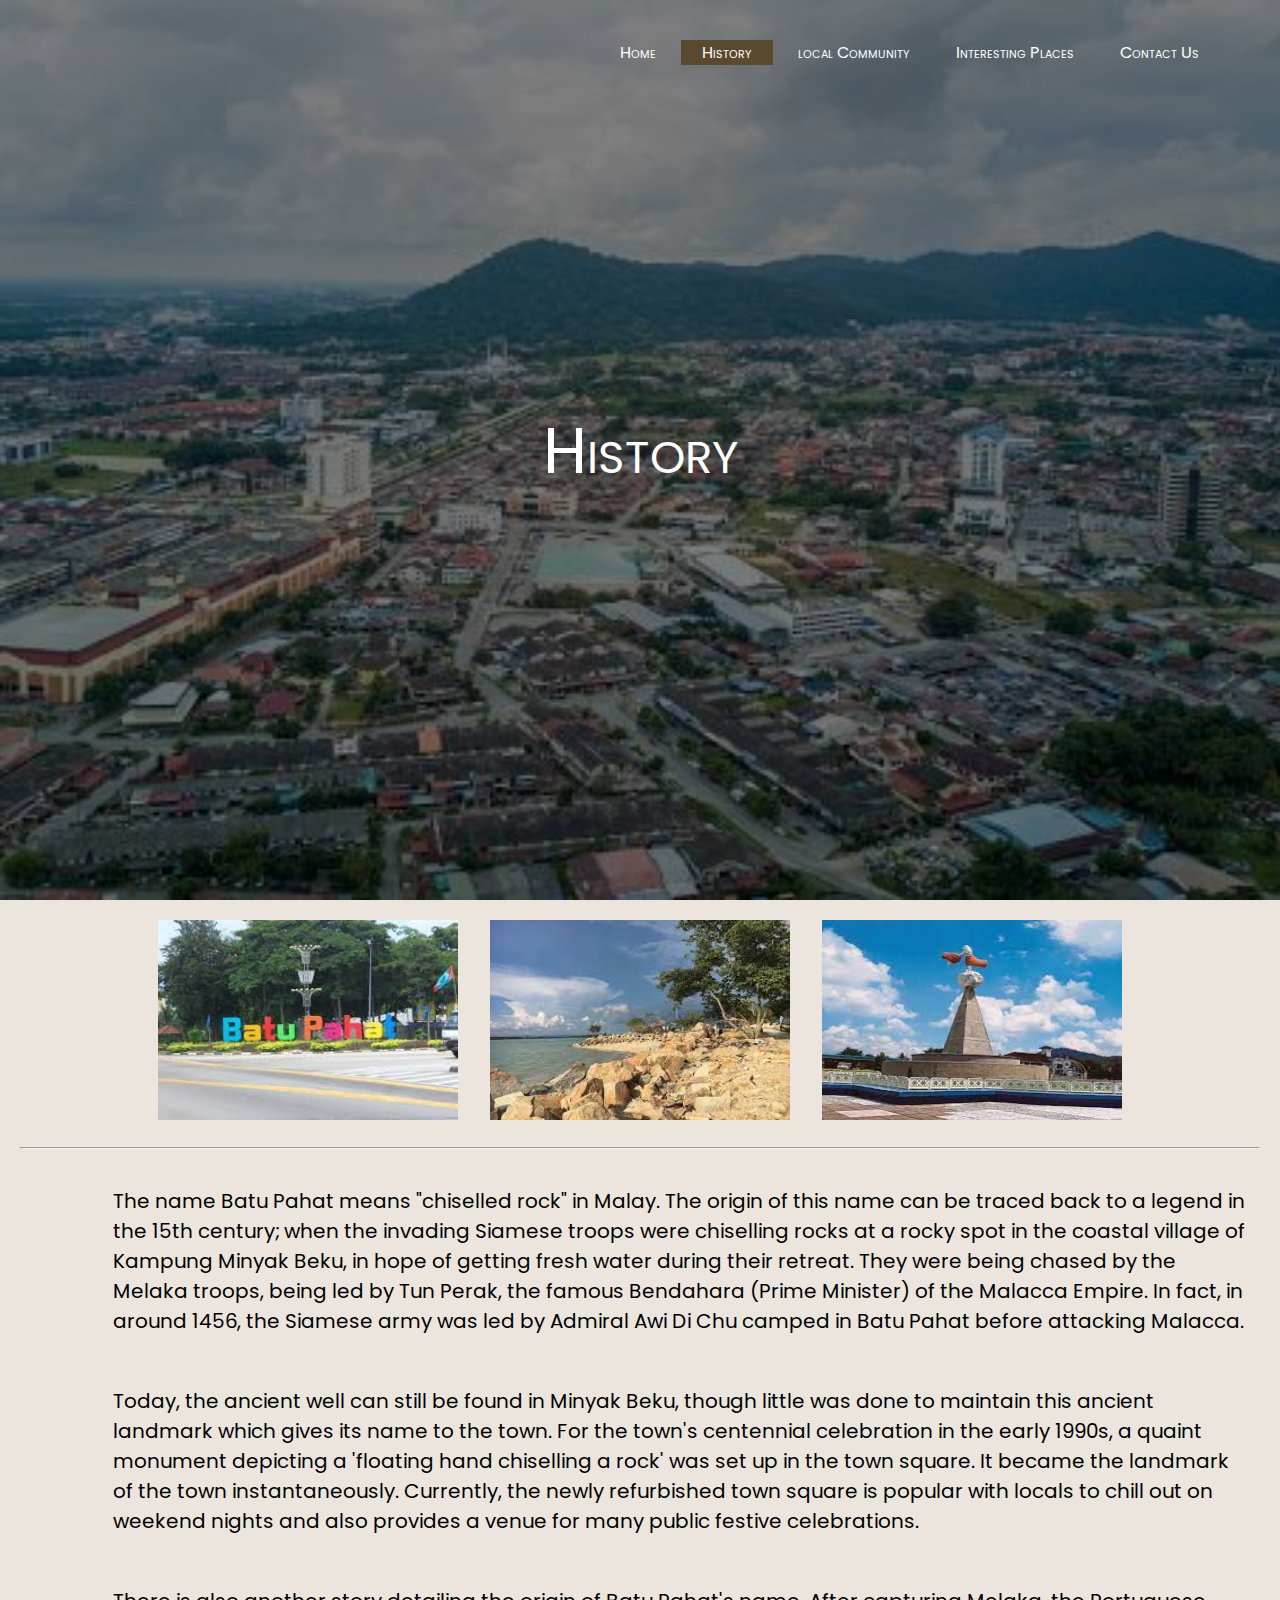
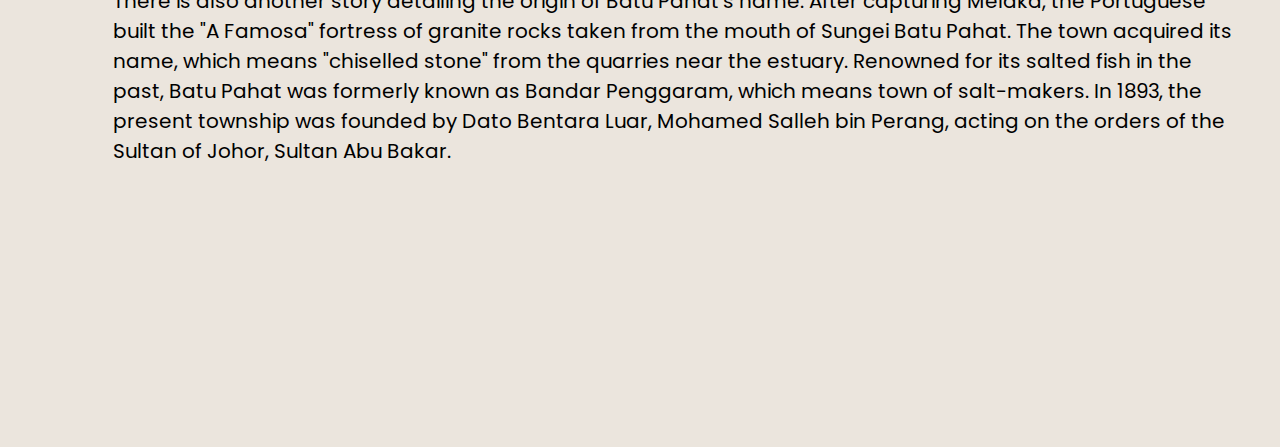
<file: history.html>
<!DOCTYPE html>
<html lang="en">
  <head>
    <link
      href="https://fonts.googleapis.com/css2?family=Poppins:wght@500&display=swap"
      rel="stylesheet"
    />
    <link
      rel="stylesheet"
      href="https://pro.fontawesome.com/releases/v5.10.0/css/all.css"
      integrity="sha384-AYmEC3Yw5cVb3ZcuHtOA93w35dYTsvhLPVnYs9eStHfGJvOvKxVfELGroGkvsg+p"
      crossorigin="anonymous"
    />
    <meta charset="UTF-8" />
    <meta name="viewport" content="width=device-width, initial-scale=1.0" />
    <link rel="stylesheet" href="css/style.css" type="text/css" />
    <title>Explore Batu Johor</title>
  </head>

  <body>
    <!-- Header and Nav -->
    <header>
      <nav>
        <div class="main">
          <ul class="main-list">
            <ul class="main-list">
              <li class="main-list-item"><a href="index.html">Home</a></li>
              <li class="active main-list-item"><a href="history.html">History</a></li>
              <li class="main-list-item"><a href="localcommunity.html">local Community</a></li>
              <li class="main-list-item"><a href="interestingplaces.html">Interesting Places</a></li>
              <li class="main-list-item"><a href="contactus.html">Contact Us</a></li>
          </ul>
        </div>
      </nav>
      <!-- // Header and Nav -->

      <!-- Title heading -->
      <div class="title">
        <span class="heading">History</span>
      </div>
    </header>
    <!-- // Title heading -->

    <!-- PAGE WRAPPER -->
    <div class="row">
      <div class="bottom">
        <img src="images/2Q.png"></div>
      <div class="bottom">
        <img src="images/9a.png"> </div>
      <div class="bottom">
        <img src="images/9k.png"></div>
    </div>

    <div class="page-wrapper">
    <main>
      <section>
        <div class="page-wrapper">
          <div class="history">
            <h1 class="history-heading1"></h1>
            <span class="history-caption"></span>
            <hr />

            <!-- Etymology -->
            <h2 class="history-heading2"></h2>
            <p class="history-para">The name Batu Pahat means "chiselled rock" in Malay. The origin of this name can be traced back to a legend in the 15th century; when the invading Siamese troops were chiselling rocks at a rocky spot in the coastal village of Kampung Minyak Beku, in hope of getting fresh water during their retreat. They were being chased by the Melaka troops, being led by Tun Perak, the famous Bendahara (Prime Minister) of the Malacca Empire. In fact, in around 1456, the Siamese army was led by Admiral Awi Di Chu camped in Batu Pahat before attacking Malacca.
            </p>

            <h3 class="history-heading2"></h3>
            <p class="history-para">Today, the ancient well can still be found in Minyak Beku, though little was done to maintain this ancient landmark which gives its name to the town. For the town's centennial celebration in the early 1990s, a quaint monument depicting a 'floating hand chiselling a rock' was set up in the town square. It became the landmark of the town instantaneously. Currently, the newly refurbished town square is popular with locals to chill out on weekend nights and also provides a venue for many public festive celebrations.</p>

            <h3 class="history-heading2"></h3>
            <p class="history-para">There is also another story detailing the origin of Batu Pahat's name. After capturing Melaka, the Portuguese built the "A Famosa" fortress of granite rocks taken from the mouth of Sungei Batu Pahat. The town acquired its name, which means "chiselled stone" from the quarries near the estuary. Renowned for its salted fish in the past, Batu Pahat was formerly known as Bandar Penggaram, which means town of salt-makers. In 1893, the present township was founded by Dato Bentara Luar, Mohamed Salleh bin Perang, acting on the orders of the Sultan of Johor, Sultan Abu Bakar.</p>
        </div>
      </section>
    </main>
  </div>
  </body>
</html>
</file>
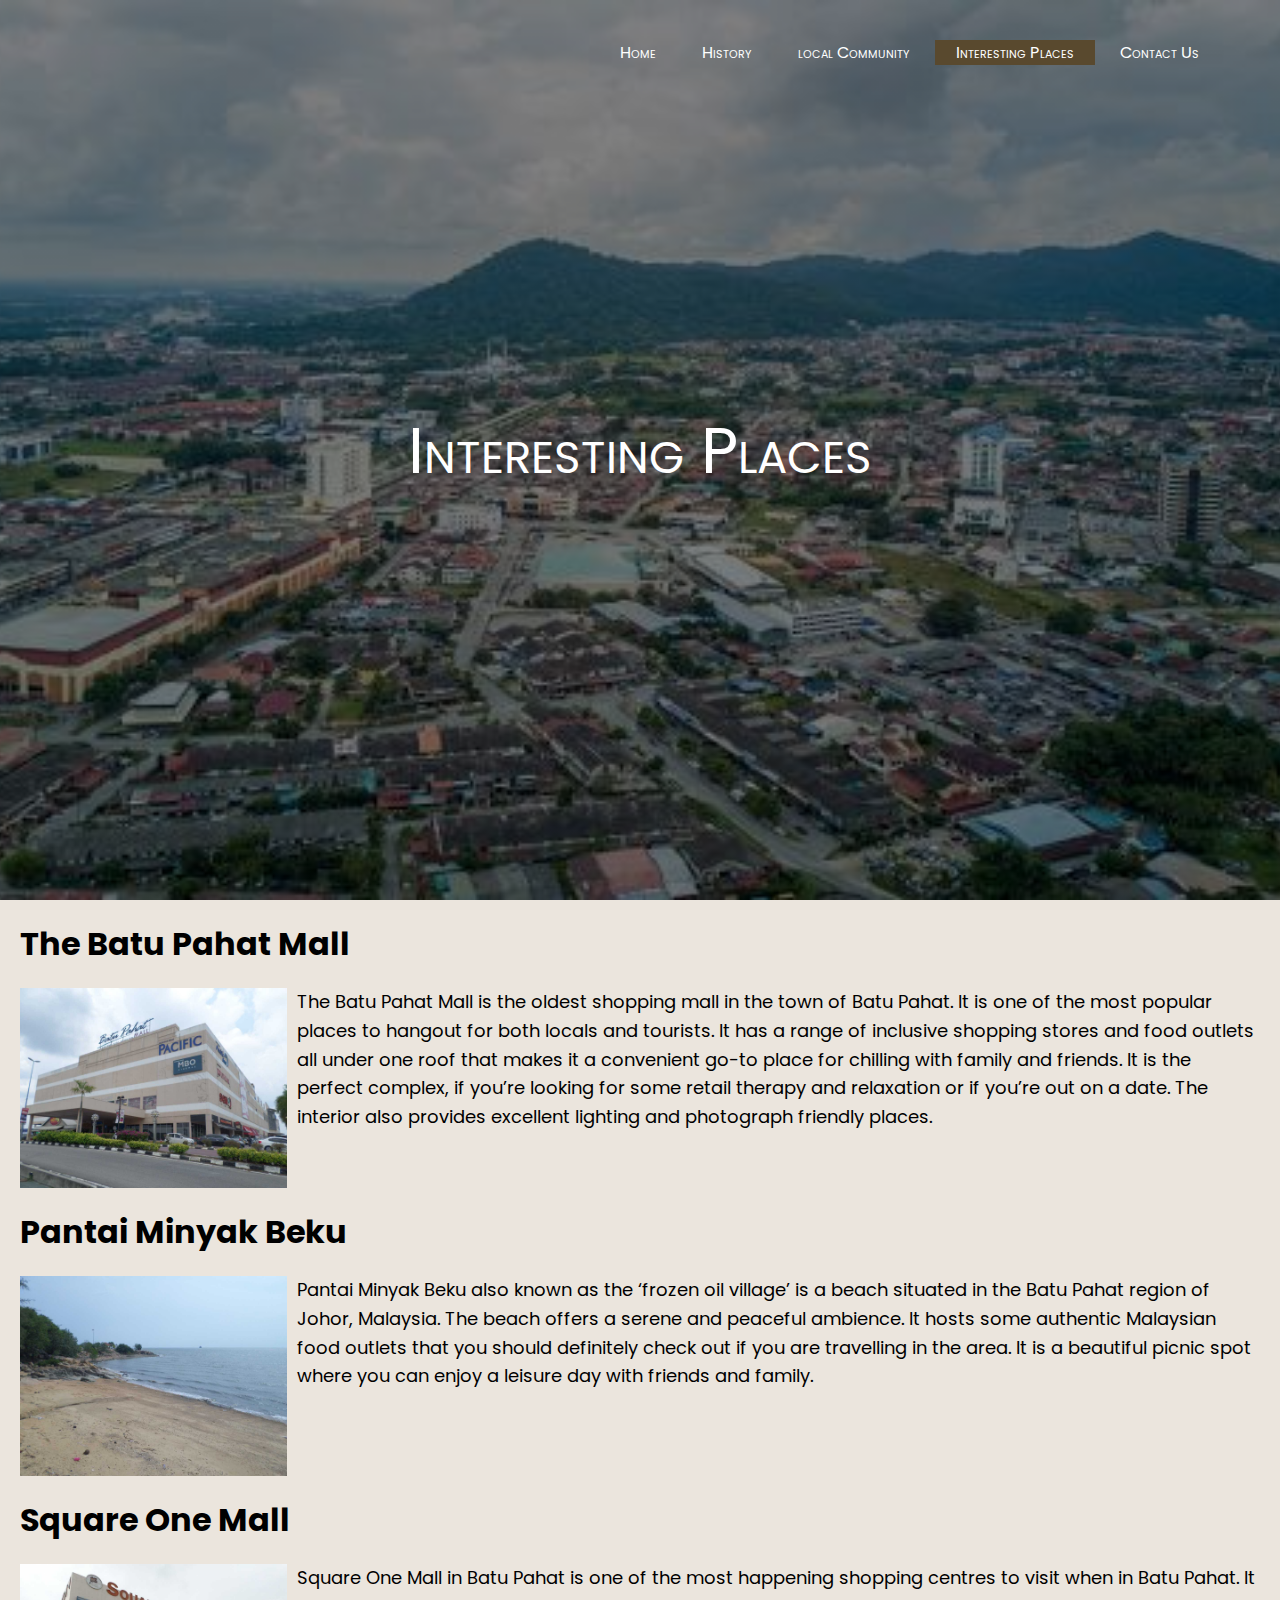
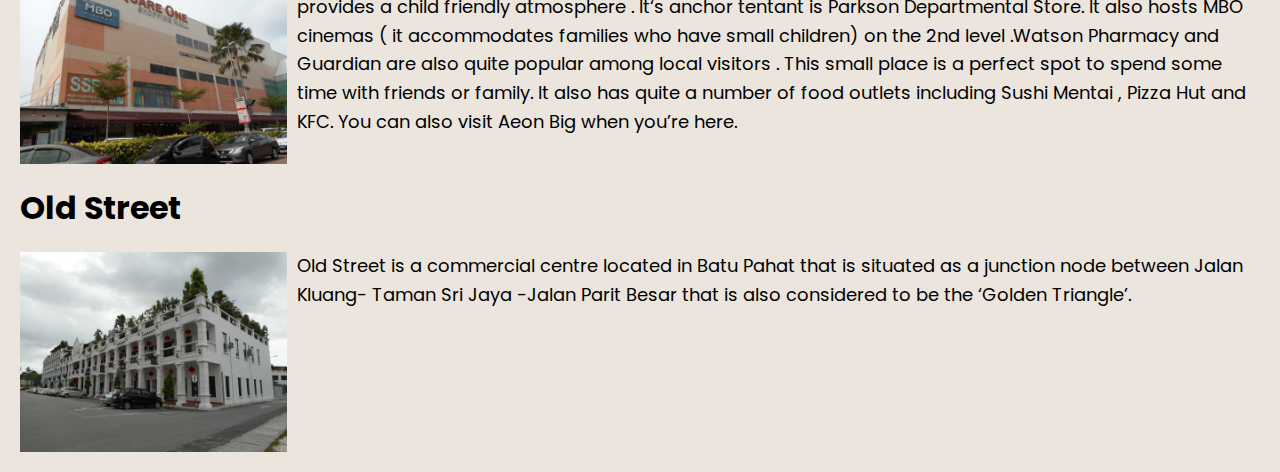
<file: interestingplaces.html>
<!DOCTYPE html>
<html lang="en">

<head>
  <link href="https://fonts.googleapis.com/css2?family=Poppins:wght@500&display=swap" rel="stylesheet" />
  <link rel="stylesheet" href="https://pro.fontawesome.com/releases/v5.10.0/css/all.css"
    integrity="sha384-AYmEC3Yw5cVb3ZcuHtOA93w35dYTsvhLPVnYs9eStHfGJvOvKxVfELGroGkvsg+p" crossorigin="anonymous" />
  <meta charset="UTF-8" />
  <meta name="viewport" content="width=device-width, initial-scale=1.0" />
  <link rel="stylesheet" href="css/style.css" type="text/css" />
  <title>Explore Batu Johor</title>
</head>

<body>
  <!-- Header and Nav -->
  <header>
    <nav>
      <div class="main">
        <ul class="main-list">
          <ul class="main-list">
            <li class="main-list-item"><a href="index.html">Home</a></li>
            <li class="main-list-item"><a href="history.html">History</a></li>
            <li class="main-list-item"><a href="localcommunity.html">local Community</a></li>
            <li class="active main-list-item"><a href="interestingplaces.html">Interesting Places</a></li>
            <li class="main-list-item"><a href="contactus.html">Contact Us</a></li>
            </li>
          </ul>
      </div>
    </nav>
    <!-- // Header and Nav -->
    <!-- // Header and Nav -->

    <!-- Title heading -->
    <div class="title">
      <span class="heading">Interesting Places</span>
    </div>
  </header>
  <div class="container-place">

    <div class="title-place">
      <h1>The Batu Pahat Mall</h1>
    </div>
    <div class="collum">
      <img class="image" src="images/Batu_Pahat_Mall_20201023000542.png" alt="Gambar">
      <div class="text">
        <p>The Batu Pahat Mall is the oldest shopping mall in the town of Batu Pahat. It is one of the most popular places to hangout for both locals and tourists. It has a range of inclusive shopping stores and food outlets all under one roof that makes it a convenient go-to place for chilling with family and friends. It is the perfect complex, if you’re looking for some retail therapy and relaxation or if you’re out on a date. The interior also provides excellent lighting and photograph friendly places.
        </p>
      </div>
    </div>

    <div class="title-place">
      <h1>Pantai Minyak Beku</h1>
    </div>
    <div class="collum">
      <img class="image" src="images/Minyak_Beku_Beach_20201023002720.png" alt="Gambar">
      <div class="text">
        <p>Pantai Minyak Beku also known as the ‘frozen oil village’ is a beach situated in the Batu Pahat region of Johor, Malaysia. The beach offers a serene and peaceful ambience. It hosts some authentic Malaysian food outlets that you should definitely check out if you are travelling in the area. It is a beautiful picnic spot where you can enjoy a leisure day with friends and family.
        </p>
      </div>
    </div>

    <div class="title-place">
      <h1>Square One Mall</h1>
    </div>
    <div class="collum">
      <img class="image" src="images/Square_One_Shopping_Mall_20201023004233.png" alt="Gambar">
      <div class="text">
        <p>Square One Mall in Batu Pahat is one of the most happening shopping centres to visit when in Batu Pahat. It provides a child friendly atmosphere . It‘s anchor tentant is Parkson Departmental Store. It also hosts MBO cinemas ( it accommodates families who have small children) on the 2nd level .Watson Pharmacy and Guardian are also quite popular among local visitors . This small place is a perfect spot to spend some time with friends or family. It also has quite a number of food outlets including Sushi Mentai , Pizza Hut and KFC. You can also visit Aeon Big when you’re here.
        </p>
      </div>
    </div>

    <div class="title-place">
      <h1>Old Street</h1>
    </div>
    <div class="collum">
      <img class="image" src="images/Old_Street_Commercial_Centre_20201023005354.png" alt="Gambar">
      <div class="text">
        <p>Old Street is a commercial centre located in Batu Pahat that is situated as a junction node between Jalan Kluang- Taman Sri Jaya -Jalan Parit Besar that is also considered to be the ‘Golden Triangle’.
        </p>
      </div>
    </div>

  </div>
</body>

</html>
</file>
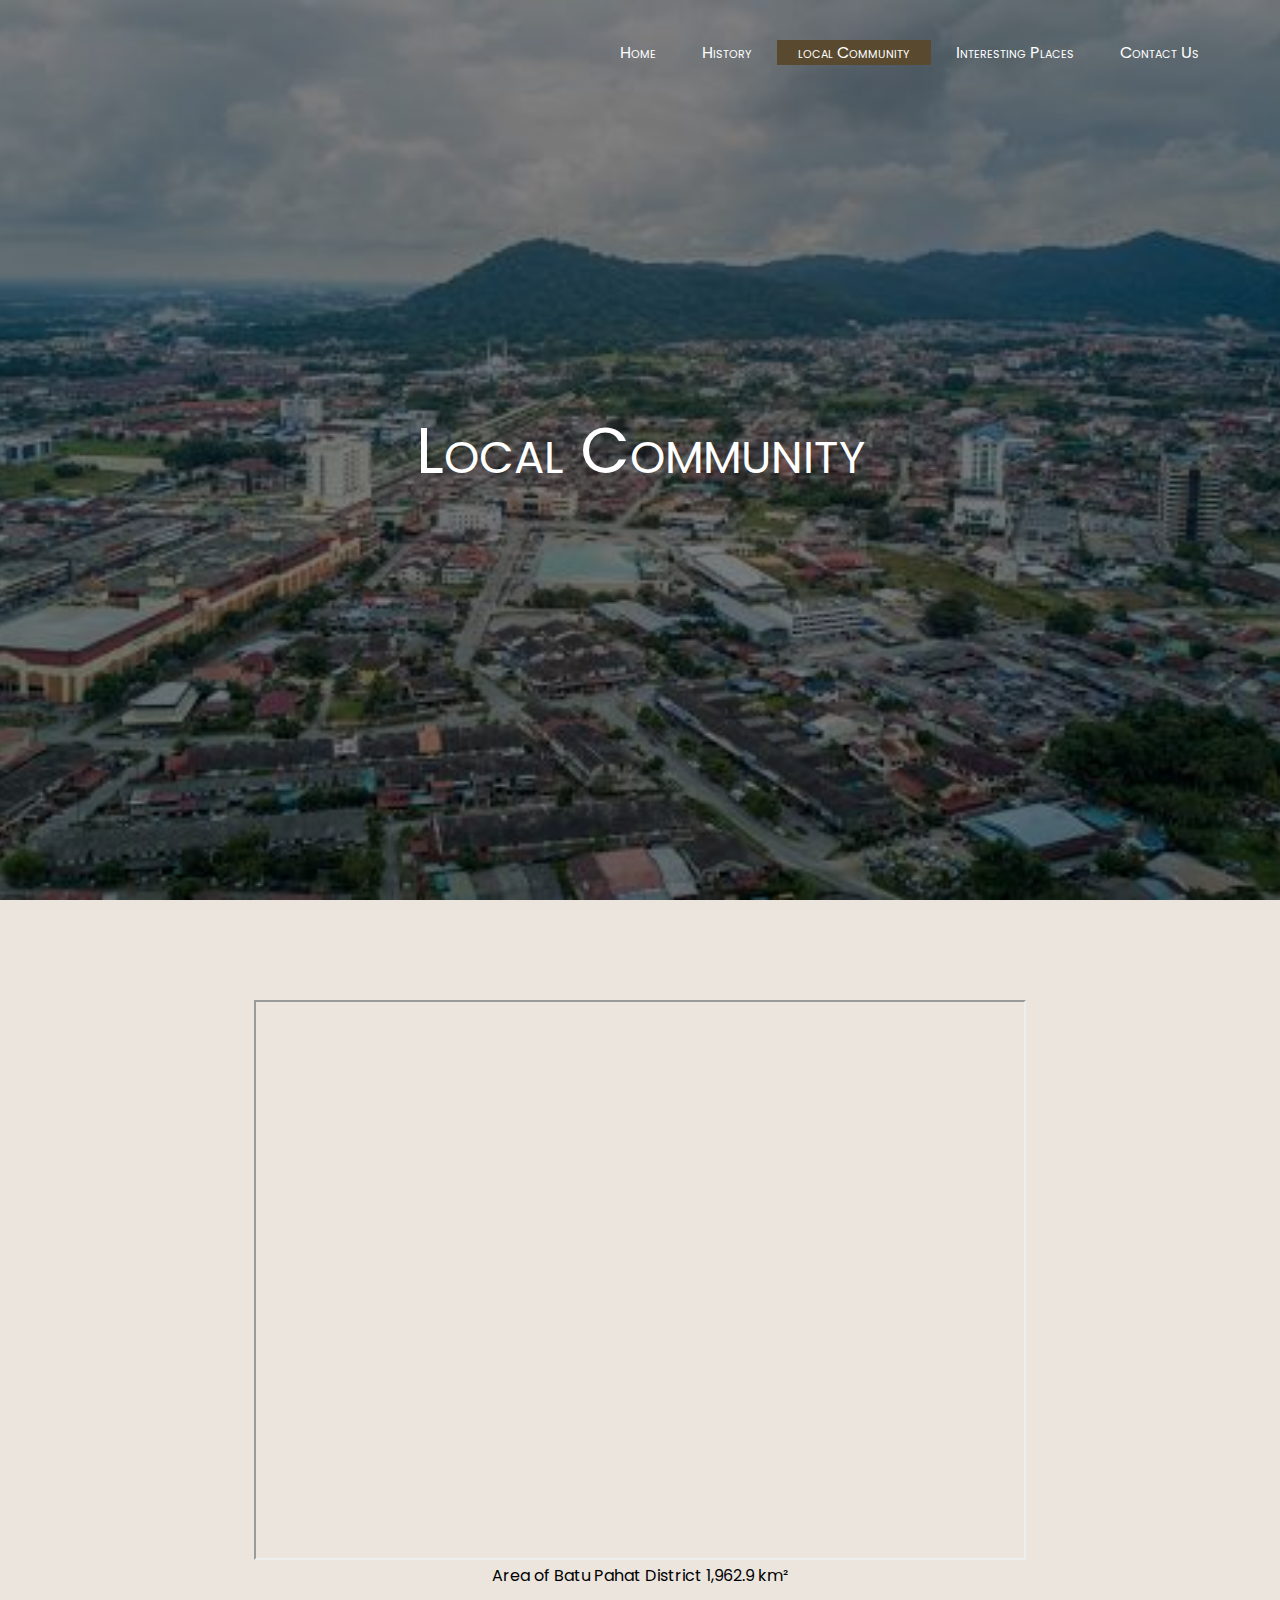
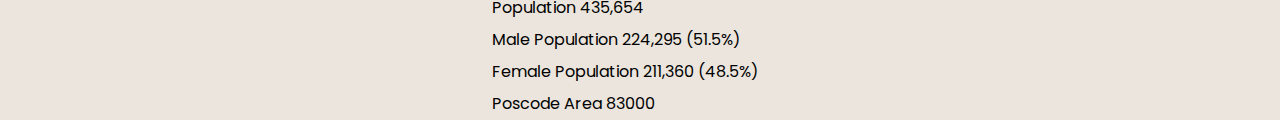
<file: localcommunity.html>
<!DOCTYPE html>
<html lang="en">
  <head>
    <link
      href="https://fonts.googleapis.com/css2?family=Poppins:wght@500&display=swap"
      rel="stylesheet"
    />
    <link
      rel="stylesheet"
      href="https://pro.fontawesome.com/releases/v5.10.0/css/all.css"
      integrity="sha384-AYmEC3Yw5cVb3ZcuHtOA93w35dYTsvhLPVnYs9eStHfGJvOvKxVfELGroGkvsg+p"
      crossorigin="anonymous"
    />
    <meta charset="UTF-8" />
    <meta name="viewport" content="width=device-width, initial-scale=1.0" />
    <link rel="stylesheet" href="css/style.css" type="text/css" />
    <title>Explore Batu Johor</title>
  </head>

  <body>
    <!-- Header and Nav -->
    <header>
      <nav>
        <div class="main">
          <ul class="main-list">
            <ul class="main-list">
              <li class="main-list-item"><a href="index.html">Home</a></li>
              <li class="main-list-item"><a href="history.html">History</a></li>
              <li class="active main-list-item"><a href="localcommunity.html">local Community</a></li>
              <li class="main-list-item"><a href="interestingplaces.html">Interesting Places</a></li>
              <li class="main-list-item"><a href="contactus.html">Contact Us</a></li>
          </ul>
        </div>
      </nav>
      <!-- // Header and Nav -->

      <!-- Title heading -->
      <div class="title">
        <span class="heading">Local Community</span>
      </div>
    </header>
    <!-- // Title heading -->

    <!-- Restaurants -->
    <div class = "location">
        <iframe class="map" src="https://www.google.com/maps/embed?pb=!1m18!1m12!1m3!1d63803.81641938533!2d102.9147705285262!3d1.8500783107749648!2m3!1f0!2f0!3f0!3m2!1i1024!2i768!4f13.1!3m3!1m2!1s0x31d056d7332d5253%3A0xc79579f5b9d8c47!2sBatu%20Pahat%2C%20Johor!5e0!3m2!1sen!2smy!4v1691643389725!5m2!1sen!2smy" allowfullscreen="" loading="lazy" referrerpolicy="no-referrer-when-downgrade"></iframe>
        <span><p>Area of Batu Pahat District    1,962.9 km²</p>
          <p>Population    435,654</p>
          <p>Male Population    224,295 (51.5%)</p>
          <p>Female Population    211,360 (48.5%)</p>
          <p>Poscode Area      83000 </p></span>
    </div>
  </body>
</html>
</file>
<file: css/style.css>
* {
  margin: 0;
  padding: 0;
  font-family: "Poppins", sans-serif;
}

html,
body {
  height: 100%;
  background-color: #ebe5dd;
}

/* HEADER */

.main {
  margin: auto;
  max-width: 1200px;
}

header {
  background-image: linear-gradient(rgba(0, 0, 0, 0.5), rgba(0, 0, 0, 0.5)),
    url(../images/Z.png);
  height: 100vh;
  background-size: cover;
  background-position: center;
  text-align: center;
}

/* NAVIGATION */
.main-list {
  float: right;
  font-variant: small-caps;
  list-style-type: none;
  margin-top: 20px;
  margin-right: 10px;
}



.main-list-item {
  display: inline-block;
}

.main-list-item a {
  text-decoration: none;
  color: white;
  border: 1px solid transparent;
  padding: 5px 20px;
  transition: 0.7s ease;
}

.main-list-item a:hover {
  background-color: rgb(89, 73, 46);
}

.active {
  background-color: rgb(89, 73, 46);
}

.history-list {
  margin-left: 40px;
}

.history-list a {
  text-decoration: none;
}
/* TITLE */
.title {
  position: absolute;
  top: 50%;
  left: 50%;
  transform: translate(-50%, -50%);
}

.heading {
  color: white;
  font-size: 5vw;
  font-variant: small-caps;
}

/* MAIN CONTENT */
.page-wrapper {
  min-height: 100%;
}

/* HISTORY */
.history {
  margin: 20px;
}

.history-para {
  padding: 13px;
  margin-left: 5rem;
  font-size: 20px;
}

.history-heading2 {
  margin: 2px;
  padding-top: 20px;
}

/* IMAGE GALLERY */
.row {
  display: flex;
  flex-wrap: wrap;
  padding: 0 4px;
  justify-content: center ;
  gap: 2rem;
  margin-top: 20px;
  
}
.row img{
  height: 200px;
  width: 300px;
}
/* Create four equal columns that sits next to each other */
.column {
  flex: 30%;
  max-width: 16%;
  padding: 0 4px;
}

.column img {
  margin-top: 10px;
  vertical-align: top;
  width: 100%;
}
.row-bottom {
  margin-top: 10%;
  
}
/* Responsive layout - makes a two column-layout instead of four columns */


/* FAMOUS PLACES PAGE */
/* IMAGE GALLERY */
.image-gallery {
  box-sizing: border-box;
  display: flex;
  flex-wrap: wrap;
  margin-left: 10%;
  margin-right: 10%;
}

.gallery {
  border: 1px solid #ccc;
}

.gallery img {
  width: 100%;
  height: auto;
}

.des {
  padding: 15px;
  text-align: center;
}

.responsive {
  margin-top: 10px;
  padding: 0 7px;
  width: 290px;
}

/* Restaurants Page */
.restaurants {
  padding: 10px;
}

.restaurants-link {
  color: #6e0101;
}

/* STOPS Page*/
.stops-link {
  color: blue;
}

/* Hospitals Page */

.hospitals-link {
  color: green;
}
.location{
  margin-top: 100px;
  display: flex;
  align-items: center;
  justify-content: center;
  width: 100%;
  height: 80vh;
  flex-direction: column;
  line-height: 2.0;
  
}
.map{
  flex: 1 1 45rem;
  width: 60%;
  object-fit: cover;

}
 .container-place {
    display: grid;
    grid-template-columns: 1fr; 
    gap: 20px;
    padding: 20px;
  }

  .collum {
     gap: 10px;
     display: flex;
     flex-direction: row;
  }
  .image {
    width: 300px;
    height: 200px;
  }

  .text {
    font-size: 18px;
    line-height: 1.6;
  }
  .collum-location img{
    gap: 5px;
    width: 100px;
    height: 100px;
  }
  .collum-location img{
    gap: 5px;
    width: 100px;
    height: 100px;
  }
  .sec-download{
    background: #fafafa;
    direction: rtl;
    text-align: right;
    color: #000;
    padding-top: 2.5rem;
    padding-bottom: 2rem;
}
.sec-download h3{
    margin-bottom: 2rem;
}
.sec-download li a.active {
    background-color: #f57921 !important;
    margin-bottom: 0.5rem;
}
.sec-download li a.active:hover {
    color: #fff !important;
}
.sec-download li a.active i{
    font-size: 1.5rem;
}
.sec-download li a{
    font-family:iranyekan_light;
    color: #000000;
    padding-right: 1rem;
}
.sec-download li i{
    font-size: 0.3rem;
}
</file>
